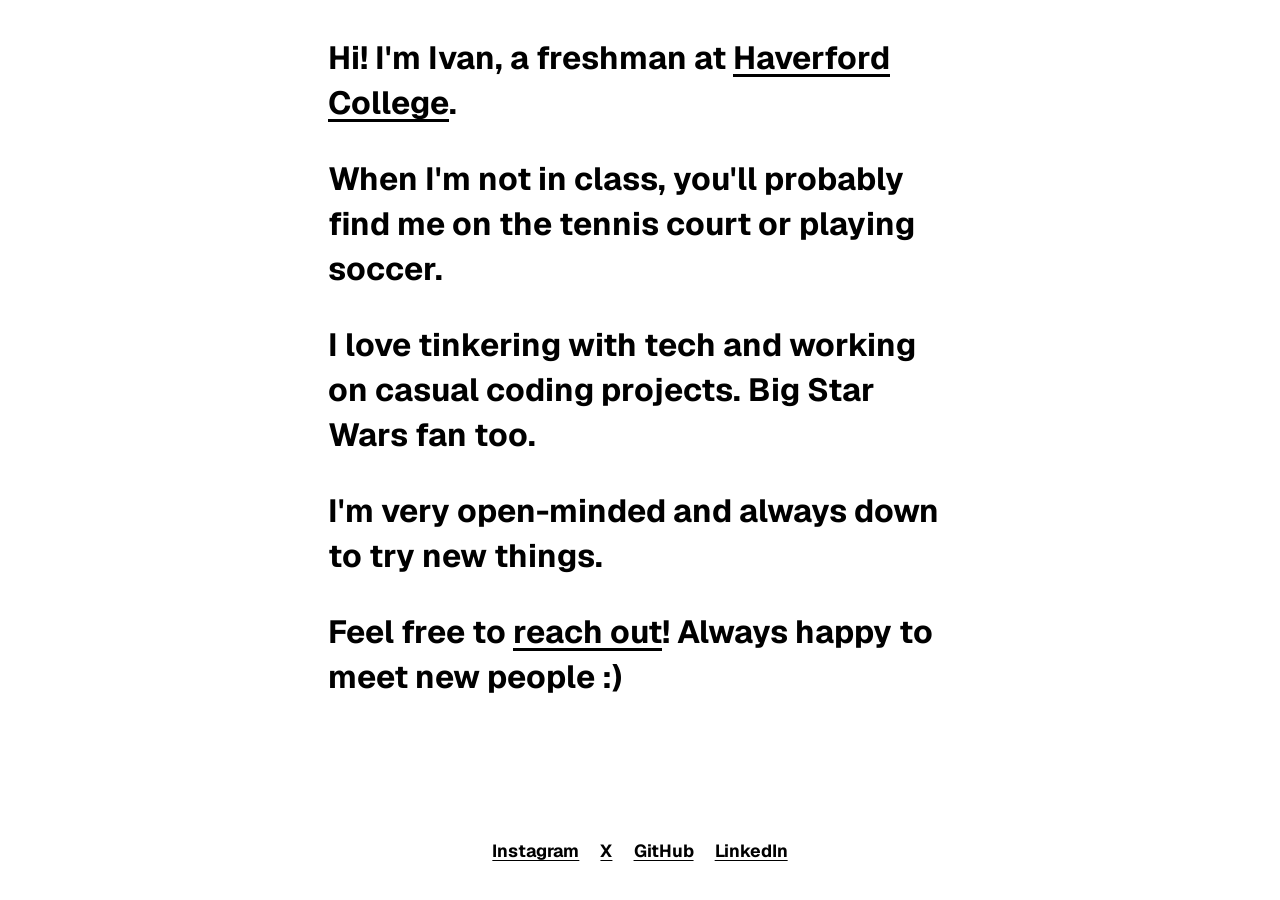
<file: index.html>
<!DOCTYPE html>
<html lang="en">

<head>
	<meta charset="UTF-8">
	<meta name="viewport" content="width=device-width, initial-scale=1">
	<title>Ivan Belousov</title>
	<link rel="stylesheet" href="style.css">
</head>

<body>
	<main>
		<p>Hi! I'm Ivan, a freshman at <a href="https://www.haverford.edu" target="_blank" rel="noopener noreferrer">Haverford College</a>.</p>
		<p>When I'm not in class, you'll probably find me on the tennis court or playing soccer. </p>
		<p>I love tinkering with tech and working on casual coding projects. Big Star Wars fan too.</p>
		<p>I'm very open-minded and always down to try new things.</p>
		<p>Feel free to <a href="mailto:hello@ivanbelousov.com">reach out</a>! Always happy to meet new people :)</p>
	</main>
	<footer>
	    <nav class="links-menu" aria-label="Links">
				<a href="https://instagram.com/ivanb.729" target="_blank" rel="noopener noreferrer">Instagram</a>
				<a href="https://x.com/vanyushenka" target="_blank" rel="noopener noreferrer">X</a>
				<a href="https://github.com/ib729" target="_blank" rel="noopener noreferrer">GitHub</a>
				<a href="https://www.linkedin.com/in/ib729" target="_blank" rel="noopener noreferrer">LinkedIn</a>
		</nav>
	</footer>
</body>

</html>
</file>
<file: style.css>
@font-face {
  font-family: "Geist";
  src: url("fonts/Geist.woff2") format("woff2");
  font-weight: 100 900;
  font-style: normal;
  font-display: swap;
}

:root {
  color-scheme: light;
  --bg: #fff;
  --fg: #000;
}

@media (prefers-color-scheme: dark) {
  :root {
    color-scheme: dark;
    --bg: #000;
    --fg: #fff;
  }
}

html,
body {
  background: var(--bg);
}

body {
  min-height: 100svh;
  margin: 0;
  display: flex;
  flex-direction: column;
  color: var(--fg);
  font-family: "Geist", system-ui, sans-serif;
}

main {
  flex: 1;
  width: 100%;
  max-width: 43rem;
  box-sizing: border-box;
  margin-inline: auto;
  padding: clamp(1rem, 4svh, 4rem) clamp(1rem, 5vw, 2rem);
  font-size: clamp(1.125rem, min(5vw, 4svh), 2rem);
  font-weight: 700;
  line-height: 1.4;
}

h1,
p {
  margin: 0;
  font: inherit;
}

main > * + * {
  margin-top: clamp(1rem, 3.5svh, 1.6em);
}

a {
  color: inherit;
  font-weight: 700;
  text-decoration-thickness: 0.08em;
  text-underline-offset: 0.15em;
  padding: 0 0.04em;
  margin-inline: -0.04em;
  overflow-wrap: anywhere;
}

@media (hover: hover) {
  a:hover {
    background: var(--fg);
    color: var(--bg);
    text-decoration: none;
  }
}

a:focus-visible {
  background: var(--fg);
  color: var(--bg);
  text-decoration: none;
  outline: 2px solid var(--fg);
  outline-offset: 2px;
}

footer {
  padding: clamp(0.75rem, 2svh, 2rem) 1rem;
  padding-bottom: clamp(1.5rem, 4svh, 3rem);
  text-align: center;
  font-weight: 700;
  font-size: 0.95rem;
}

.links-menu {
  display: flex;
  flex-wrap: wrap;
  justify-content: center;
  gap: 0.8em 1.2em;
  font-size: clamp(0.95rem, 3vw, 1.1rem);
  line-height: 1.4;
}
</file>
